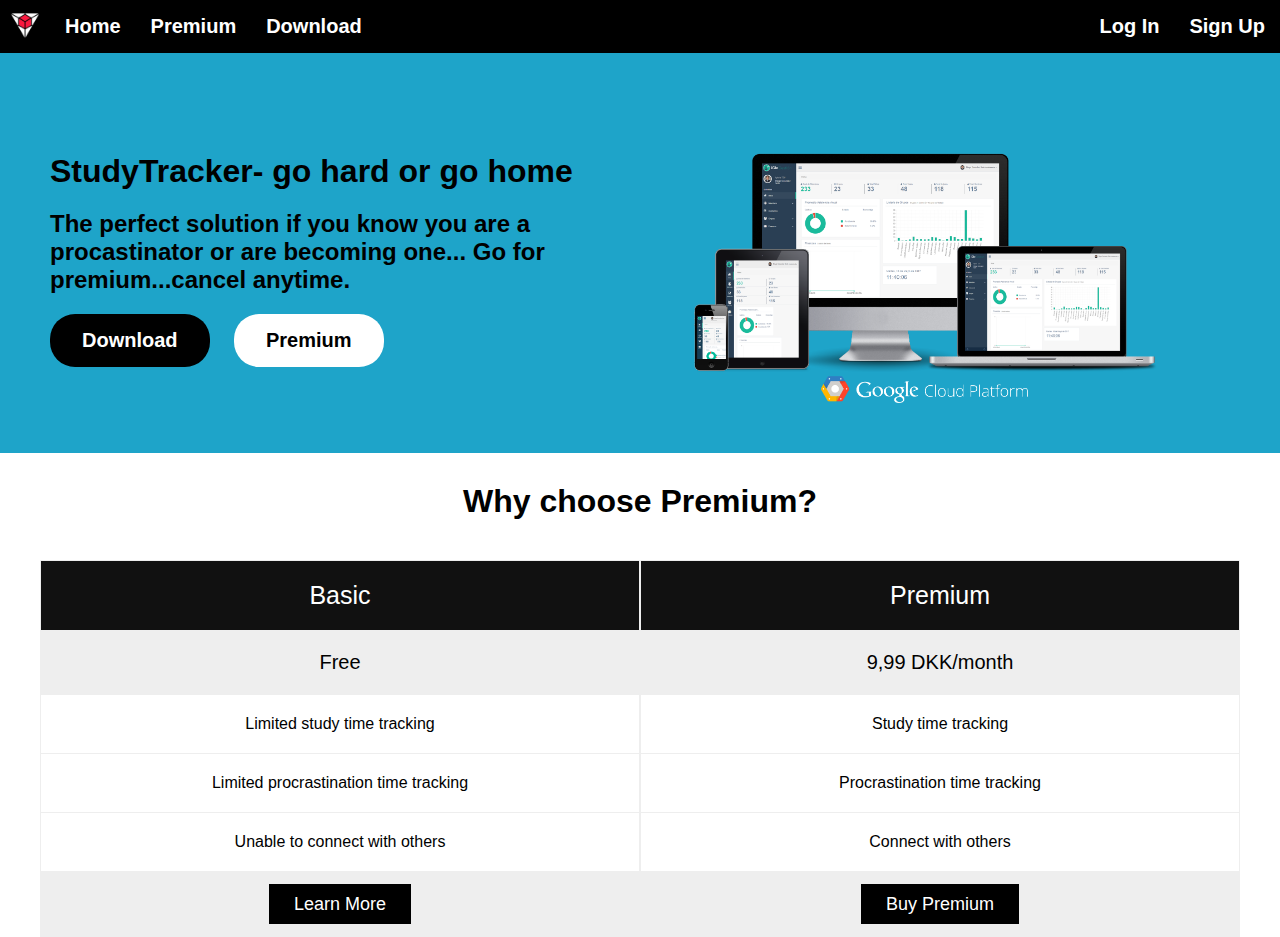
<file: index.html>
<!DOCTYPE html>
<html lang="en">

<head>
    <meta charset="UTF-8">
    <title>Payment Form</title>
    <link rel="stylesheet" href="homestyle.css">
    <meta name="viewport" content="width=device-width, initial-scale=1.0">
</head>

<body>
    <div class="navbar">
        <img src="logo.png">
        <a href="#">Home</a>
        <a href="payment.htm">Premium</a>
        <a href="#">Download</a>
        <div class="navbar-right">
            <a href="#">Log In</a>
            <a href="#">Sign Up</a>
        </div>
    </div>
    <div class="body-content">
        <img class="body-img" src="devices.png">
        <h1 class="text-title">StudyTracker- go hard or go home</h1>
        <h2 class="text-subtitle">The perfect solution if you know you are a procastinator or are becoming one...
            Go for premium...cancel anytime.</h2>
        <div class="buttons">
            <button class="download-btn">Download</button>
            <a href="payment.htm"><button class="premium-btn">Premium</button></a>
        </div>
    </div>
    <div class="premium-content">
        <h1>Why choose Premium?</h1>
        <div class="premium-plans">
            <div class="columns">
                <ul class="price">
                    <li class="header">Basic</li>
                    <li class="grey">Free</li>
                    <li>Limited study time tracking</li>
                    <li>Limited procrastination time tracking</li>
                    <li>Unable to connect with others</li>
                    <li class="grey"><a href="#" class="button">Learn More</a></li>
                </ul>
            </div>

            <div class="columns">
                <ul class="price">
                    <li class="header">Premium</li>
                    <li class="grey">9,99 DKK/month</li>
                    <li>Study time tracking</li>
                    <li>Procrastination time tracking</li>
                    <li>Connect with others</li>
                    <li class="grey"><a href="payment.htm" class="button">Buy Premium</a></li>
                </ul>
            </div>
        </div>
    </div>
</body>

</html>
</file>
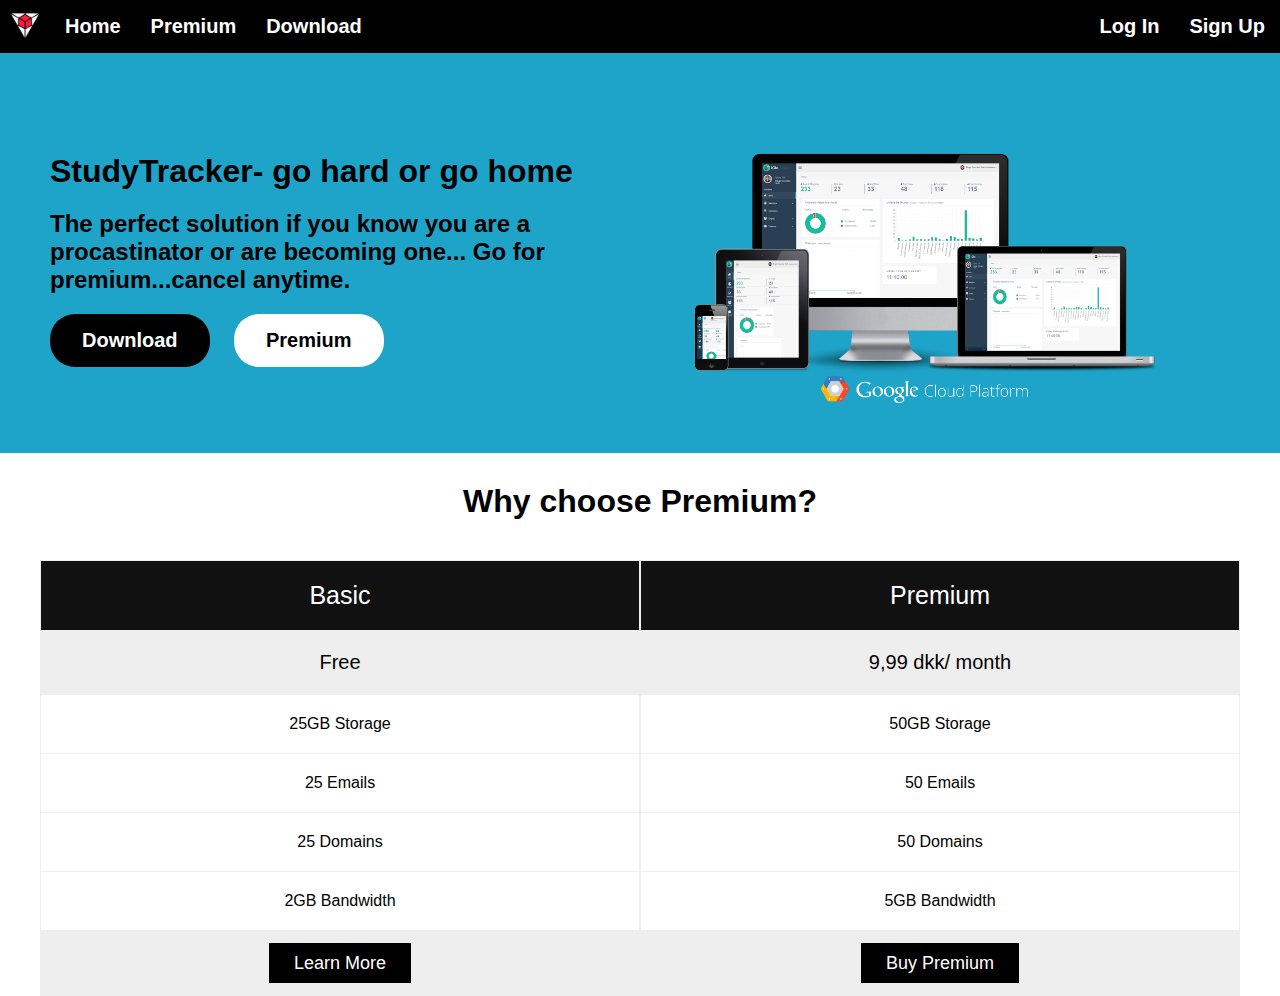
<file: homepage.html>
<!DOCTYPE html>
<html lang="en">

<head>
    <meta charset="UTF-8">
    <title>Payment Form</title>
    <link rel="stylesheet" href="homestyle.css">
    <meta name="viewport" content="width=device-width, initial-scale=1.0">
</head>

<body>
    <div class="navbar">
        <img src="logo.png">
        <a href="#">Home</a>
        <a href="payment.htm">Premium</a>
        <a href="#">Download</a>
        <div class="navbar-right">
            <a href="#">Log In</a>
            <a href="#">Sign Up</a>
        </div>
    </div>
    <div class="body-content">
        <img class="body-img" src="devices.png">
        <h1 class="text-title">StudyTracker- go hard or go home</h1>
        <h2 class="text-subtitle">The perfect solution if you know you are a procastinator or are becoming one...
            Go for premium...cancel anytime.</h2>
        <div class="buttons">
            <button class="download-btn">Download</button>
            <a href="payment.htm"><button class="premium-btn">Premium</button></a>
        </div>
    </div>
    <div class="premium-content">
        <h1>Why choose Premium?</h1>
        <div class="premium-plans">
            <div class="columns">
                <ul class="price">
                    <li class="header">Basic</li>
                    <li class="grey">Free</li>
                    <li>25GB Storage</li>
                    <li>25 Emails</li>
                    <li>25 Domains</li>
                    <li>2GB Bandwidth</li>
                    <li class="grey"><a href="#" class="button">Learn More</a></li>
                </ul>
            </div>

            <div class="columns">
                <ul class="price">
                    <li class="header">Premium</li>
                    <li class="grey">9,99 dkk/ month</li>
                    <li>50GB Storage</li>
                    <li>50 Emails</li>
                    <li>50 Domains</li>
                    <li>5GB Bandwidth</li>
                    <li class="grey"><a href="payment.htm" class="button">Buy Premium</a></li>
                </ul>
            </div>
        </div>
    </div>
</body>

</html>
</file>
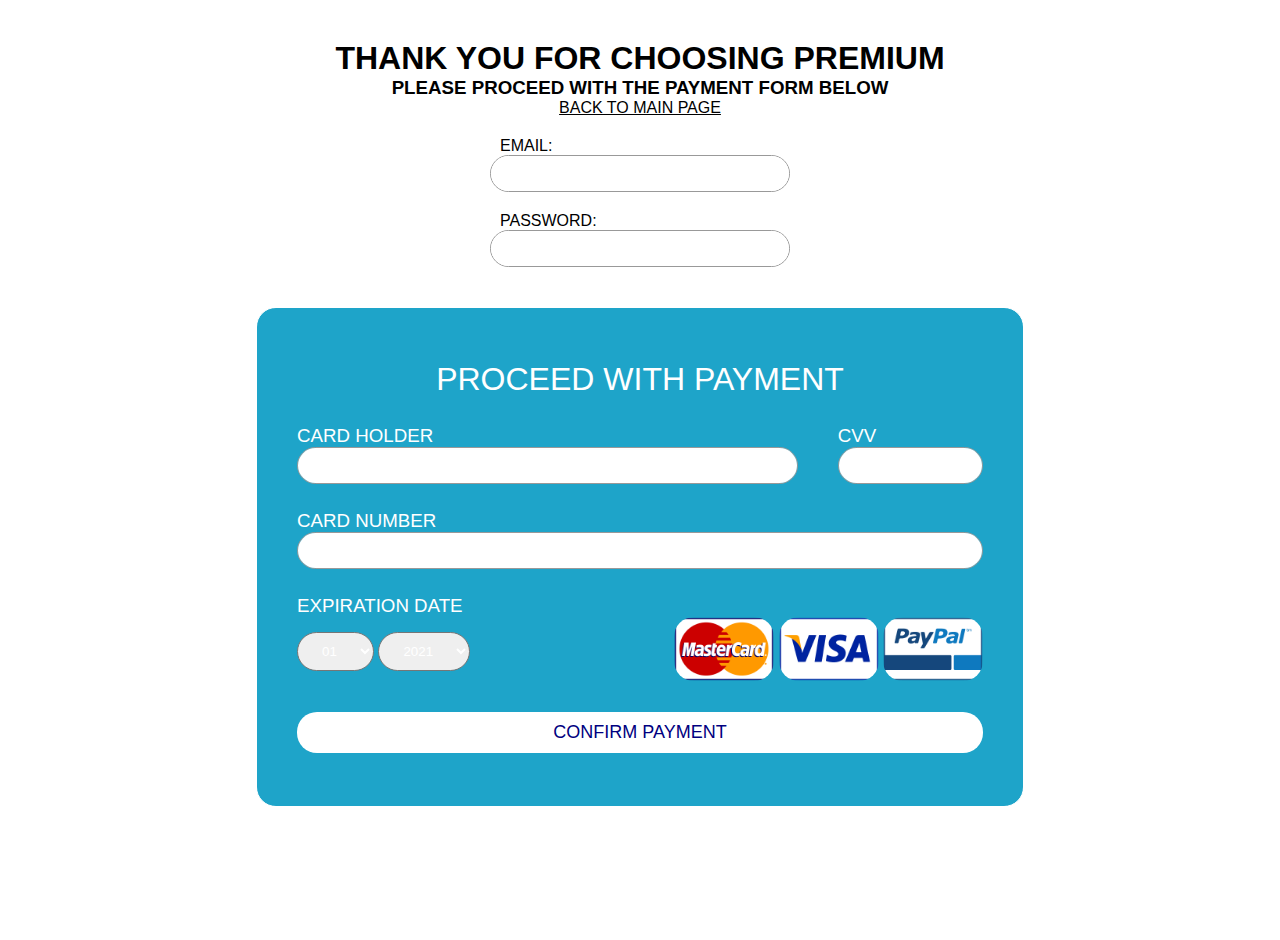
<file: payment.htm>
<!DOCTYPE html>
<html lang="en">

<head>
    <meta charset="UTF-8">
    <title>Payment Form</title>
    <link rel="stylesheet" href="style.css">
    <link rel="preconnect" href="https://fonts.gstatic.com">
    <link href="https://fonts.googleapis.com/css2?family=Poppins:wght@400;500;600;700&display=swap" rel="stylesheet">
</head>

<body>
    <div class="content-title">
        <h1>Thank you for choosing Premium</h1>
        <h3>Please proceed with the payment form below</h3>
        <div>
            <a href="homepage.html" class="back-button">back to main page</a>
            <p>Email:</p>
            <div class="input-field">
                <input type="text">
            </div>
            <p>Password:</p>
            <div class="input-field">
                <input type="text">
            </div>
        </div>
    </div>
    <div class="container">
        <h1>Proceed with Payment</h1>
        <div class="first-row">
            <div class="owner">
                <h3>Card Holder</h3>
                <div class="input-field">
                    <input type="text">
                </div>
            </div>
            <div class="cvv">
                <h3>CVV</h3>
                <div class="input-field">
                    <input type="password">
                </div>
            </div>
        </div>
        <div class="second-row">
            <div class="card-number">
                <h3>Card Number</h3>
                <div class="input-field">
                    <input type="text">
                </div>
            </div>
        </div>
        <div class="third-row">
            <h3>Expiration Date</h3>
            <div class="selection">
                <div class="date">
                    <select name="months" id="months">
                        <option value="Jan">01</option>
                        <option value="Feb">02</option>
                        <option value="Mar">03</option>
                        <option value="Apr">04</option>
                        <option value="May">05</option>
                        <option value="Jun">06</option>
                        <option value="Jul">07</option>
                        <option value="Aug">08</option>
                        <option value="Sep">09</option>
                        <option value="Oct">10</option>
                        <option value="Nov">11</option>
                        <option value="Dec">12</option>
                    </select>
                    <select name="years" id="years">
                        <option value="2020">2021</option>
                        <option value="2019">2022</option>
                        <option value="2018">2023</option>
                        <option value="2017">2024</option>
                        <option value="2016">2025</option>
                        <option value="2015">2026</option>
                        <option value="2015">2027</option>
                        <option value="2015">2028</option>
                        <option value="2015">2029</option>
                        <option value="2015">2030</option>
                    </select>
                </div>
                <div class="cards">
                    <img src="mc.png" alt="">
                    <img src="vi.png" alt="">
                    <img src="pp.png" alt="">
                </div>
            </div>
        </div>
        <a class="confirm-payment" href="">Confirm Payment</a>
    </div>
</body>

</html>
</file>
<file: homestyle.css>
*{
    margin: 0;
    padding: 0;
    font-family: -apple-system, BlinkMacSystemFont, 'Segoe UI', Roboto, Oxygen, Ubuntu, Cantarell, 'Open Sans', 'Helvetica Neue', sans-serif;
}
body {
    margin: 0;
    font-family: -apple-system, BlinkMacSystemFont, 'Segoe UI', Roboto, Oxygen, Ubuntu, Cantarell, 'Open Sans', 'Helvetica Neue', sans-serif;
  }
  
  .navbar {
    overflow: hidden;
    background-color: black;
  }
  
  .navbar a {
    float: left;
    color: white;
    text-align: center;
    padding: 15px;
    font-weight: bold;
    text-decoration: none;
    font-size: 20px;
  }

  .navbar img {
      float:left;
      text-align: center;
      height: 50px;
  }
  
  .navbar a:hover {
    background-color: #ddd;
    color: black;
  }
  
  .navbar a.active {
    background-color: white;
    color: black;
  }
  
  .navbar-right {
    float: right;
  }

  .text-subtitle {
      padding-top: 20px;
      width: 50%;
  }

.body-content {
    height: 300px;
    background-color: #1ea4c9;
}

  .buttons {
      padding-top: 20px;
  }

  .buttons button:hover{
      transform: scale(1.1);
      cursor: pointer;
  }

  .download-btn {
    background-color: black; 
    border: none;
    color: white;
    font-weight: bold;
    padding: 15px 32px;
    margin-right: 20px;
    text-align: center;
    text-decoration: none;
    display: inline-block;
    font-size: 20px;
    border-radius: 25px;
  }

  .premium-btn {
    background-color: white; 
    border: none;
    color: black;
    font-weight: bold;
    padding: 15px 32px;
    text-align: center;
    text-decoration: none;
    display: inline-block;
    font-size: 20px;
    border-radius: 25px;
  }

  .body-img {
    display: flex;
    float: right;
    margin-right: 10%;
    justify-content: center;
    align-items: center;
    height: 250px;
  }

  .premium-plans {
      box-sizing: border-box;
      padding: 40px;
      margin: auto;
  }

  .premium-content h1 {
      text-align: center;
      padding-top: 30px;
  }

  .columns {
      float: left;
    width: 50%;
    padding: 0px;
  }
  
  .price {
    list-style-type: none;
    border: 1px solid #eee;
    margin: 0;
    padding: 0;
  }
  
  .price:hover {
    box-shadow: 0 8px 12px 0 rgba(0,0,0,0.2)
  }
  
  .price .header {
    background-color: #111;
    color: white;
    font-size: 25px;
  }
  
  .price li {
    border-bottom: 1px solid #eee;
    padding: 20px;
    text-align: center;
  }
  
  .price .grey {
    background-color: #eee;
    font-size: 20px;
  }
  
  .button {
    background-color: black;
    border: none;
    color: white;
    padding: 10px 25px;
    text-align: center;
    text-decoration: none;
    font-size: 18px;
  }

  @media screen and (min-width: 600px) {
    .body-content {
        padding-left: 50px;
        padding-top: 100px;
    }
  }

  @media screen and (max-width: 600px) {
    .body-content {
        padding: 50px;
    }
    .columns {
        width: 100%;
      }
  }
</file>
<file: style.css>
* {
    margin: 0;
    padding: 0;
    box-sizing: border-box;
    font-family: -apple-system, BlinkMacSystemFont, 'Segoe UI', Roboto, Oxygen, Ubuntu, Cantarell, 'Open Sans', 'Helvetica Neue', sans-serif;
    text-transform: uppercase;
    font-weight: normal;
    border-radius: 20px;
    color: white;
}

body {
    width: 100%;
    height: 100vh;
    justify-content: center;
    align-items: center;
    background-color: white;
    border: none;
    margin-bottom: 40px;
}

.content-title {
    margin: auto;
    text-align: center;
    padding-top: 40px;
    padding-bottom: 40px;
}

p {
    color: #000;
    padding-top: 20px;
    text-align: left;
    padding-left: 10px;
}

.content-title h1 {
    text-align: center;
    color: black;
    font-weight: bold;
}

.content-title h3 {
    text-align: center;
    color: black;
    font-weight: bold;
}

.content-title div {
    width: 300px;
    margin-left: auto;
    margin-right: auto;
}


.container {
    width: 60%;
    height: 500px;
    border: 1px solid;
    background: linear-gradient(45deg, #1ea4c9, #1ea4c9);
    display: flex;
    margin: auto;
    flex-direction: column;
    padding: 40px;
    justify-content: space-around;
}

.container h1 {
    text-align: center;
}

.first-row {
    display: flex;
}

.owner {
    width: 100%;
    margin-right: 40px;
}

.input-field {
    border: 1px solid #999;
}

.input-field input {
    width: 100%;
    border: none;
    outline: none;
    padding: 10px;
    color: black;
}

.selection {
    display: flex;
    justify-content: space-between;
    align-items: center;
}

.selection select {
    padding: 10px 20px;
}

.back-button {
    text-align: center;
    color: black;
    padding-top: 20px;
}

.confirm-payment {
    background-color: white;
    color: navy;
    text-align: center;
    text-transform: uppercase;
    text-decoration: none;
    padding: 10px;
    font-size: 18px;
    transition: 0.5s;
}

.confirm-payment:hover {
    background-color: dodgerblue;
}

.cards img {
    width: 100px;
}
</file>
